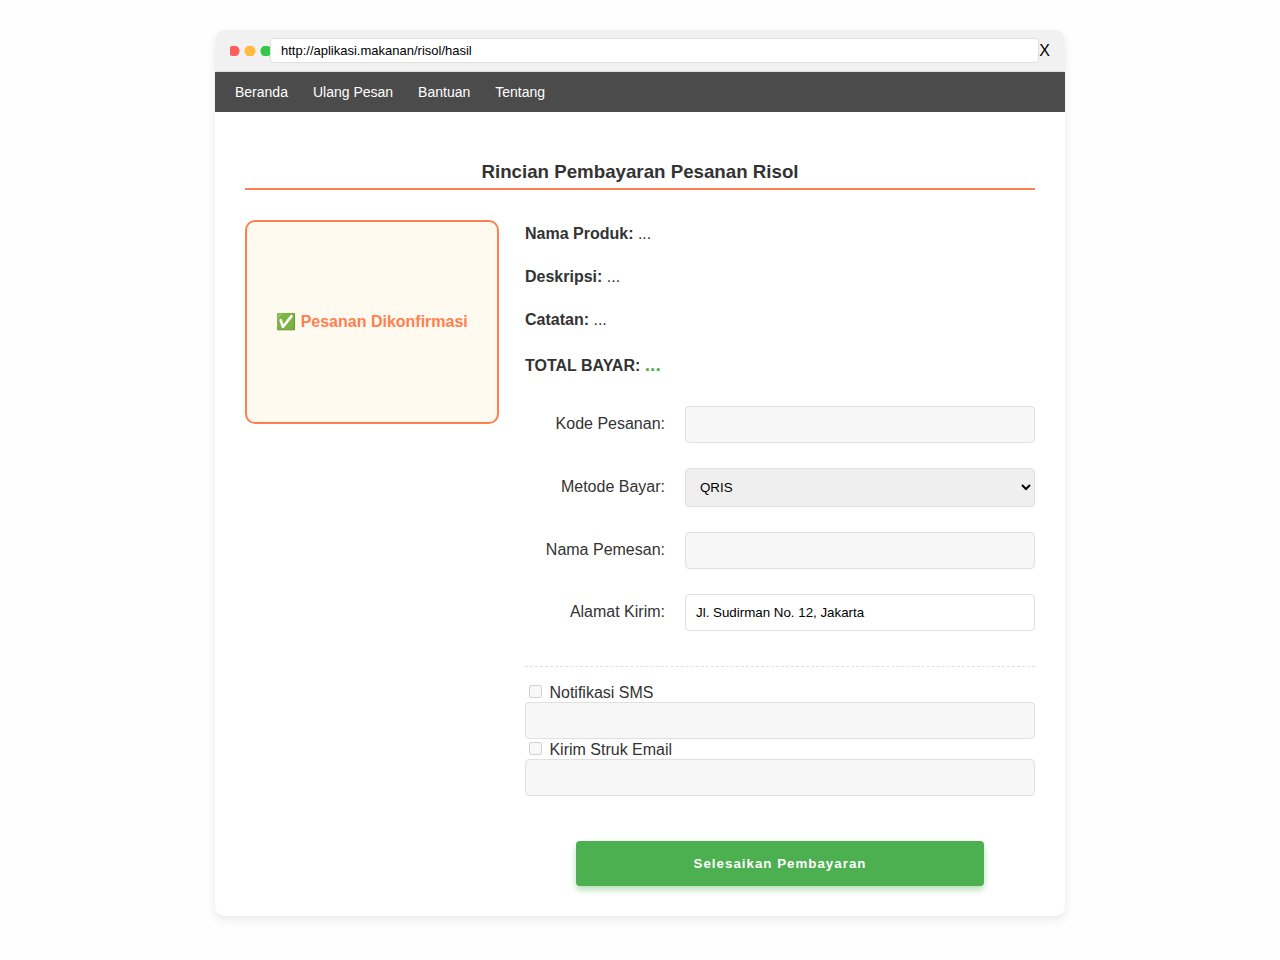
<file: masuk.html>
<!DOCTYPE html>
<html lang="id">
<head>
    <meta charset="UTF-8">
    <meta name="viewport" content="width=device-width, initial-scale=1.0">
    <title>Hasil Pemesanan Risol Mayo</title>
    <link rel="stylesheet" href="mulki.css">
</head>
<body>
    <div class="web-page-mockup">
        <div class="browser-bar">
            <span class="browser-controls"></span>
            <input type="text" value="http://aplikasi.makanan/risol/hasil" class="address-bar">
            <span class="close-btn">X</span>
        </div>
        
        <div class="nav-bar">
            <a href="#">Beranda</a>
            <a href="#">Ulang Pesan</a>
            <a href="#">Bantuan</a>
            <a href="#">Tentang</a>
        </div>
        
        <div class="form-container result-form">
            <h3>Rincian Pembayaran Pesanan Risol</h3>
            <div class="order-result-content">
                <div class="image-upload-section">
                    <div class="image-placeholder">✅ Pesanan Dikonfirmasi</div>
                </div>

                <div class="form-fields-section result-fields">
                    <p><strong>Nama Produk:</strong> <span id="displayTitleName">...</span></p>
                    <p><strong>Deskripsi:</strong> <span id="displayDescription">...</span></p>
                    <p><strong>Catatan:</strong> <span id="displayModel">...</span></p>
                    <p><strong>TOTAL BAYAR:</strong> <span id="displayTotalAmount" class="highlight-total">...</span></p>
                    
                    <div class="input-group">
                        <label for="payToResult">Kode Pesanan:</label>
                        <input type="text" id="payToResult" readonly>
                    </div>

                    <div class="input-group">
                        <label for="paymentType">Metode Bayar:</label>
                        <select id="paymentType">
                            <option value="qris" selected>QRIS</option>
                            <option value="cod">Bayar di Tempat (COD)</option>
                        </select>
                    </div>
                    
                    <div class="input-group">
                        <label for="accountHolderResult">Nama Pemesan:</label>
                        <input type="text" id="accountHolderResult" readonly>
                    </div>

                    <div class="input-group">
                        <label for="accountNoResult">Alamat Kirim:</label>
                        <input type="text" id="accountNoResult" value="Jl. Sudirman No. 12, Jakarta">
                    </div>

                    <div class="communication-options-result">
                        <label>
                            <input type="checkbox" id="checkMobileResult" disabled> Notifikasi SMS
                            <input type="text" id="mobileNumbersResult" readonly>
                        </label>
                        
                        <label>
                            <input type="checkbox" id="checkEmailResult" disabled> Kirim Struk Email
                            <input type="text" id="emailsResult" readonly>
                        </label>
                    </div>

                    <button type="button" class="pay-btn">Selesaikan Pembayaran</button>
                </div>
            </div>
        </div>
    </div>

    <script>
        document.addEventListener('DOMContentLoaded', () => {
            // Ambil data dari kunci yang benar
            const dataString = localStorage.getItem('dataPemesananRisol'); 

            if (dataString) {
                const data = JSON.parse(dataString);
                
                // Isi Detail Produk
                document.getElementById('displayTitleName').textContent = data.titleName;
                document.getElementById('displayDescription').textContent = data.description;
                document.getElementById('displayModel').textContent = data.model;
                document.getElementById('displayTotalAmount').textContent = data.totalAmount;

                // Isi Detail Pembayaran
                document.getElementById('payToResult').value = data.payTo;
                document.getElementById('accountHolderResult').value = data.accountHolder;

                // Isi Detail Komunikasi
                document.getElementById('mobileNumbersResult').value = data.mobileNumbers;
                document.getElementById('emailsResult').value = data.emails;
                
                // Atur status checkbox
                document.getElementById('checkMobileResult').checked = data.isSendMobile;
                document.getElementById('checkEmailResult').checked = data.isSendEmail;
                
            } else {
                console.warn("Data pesanan Risol tidak ditemukan.");
            }
        });
    </script>
</body>
</html>
</file>
<file: mulki.css>
/* ================================================= */
/* GAYA CSS MODERN (styles_makanan.css)              */
/* ================================================= */

/* Variabel CSS dengan Tema Makanan */
:root {
    --warna-utama: #ff7f50;        /* Coral/Orange untuk aksi */
    --warna-sekunder: #4b4b4b;     /* Abu-abu gelap */
    --warna-sukses: #4CAF50;       /* Hijau segar untuk tombol Bayar */
    --warna-latar-terang: #fefefe; /* Latar belakang bersih */
    --warna-teks-gelap: #333;      /* Teks utama */
    --warna-border: #e0e0e0;       /* Border lembut */
    --bayangan-ringan: 0 4px 10px rgba(0, 0, 0, 0.08);
    --radius-kecil: 4px;
    --radius-sedang: 10px;
}

/* Reset Umum dan Styling Body */
body {
    font-family: 'Poppins', 'Segoe UI', sans-serif; /* Menggunakan font modern */
    background-color: var(--warna-latar-terang);
    margin: 0;
    padding: 30px 0;
    display: flex;
    justify-content: center;
    align-items: flex-start;
    min-height: 100vh;
}

/* Container Utama */
.web-page-mockup {
    width: 850px;
    max-width: 95%;
    background-color: white;
    box-shadow: var(--bayangan-ringan);
    border-radius: var(--radius-sedang);
    overflow: hidden;
}

/* Bilah Browser */
.browser-bar {
    background-color: #f1f1f1;
    border-bottom: 1px solid var(--warna-border);
    padding: 8px 15px;
    display: flex;
    align-items: center;
}

.browser-controls {
    width: 40px;
    height: 10px;
    background: radial-gradient(circle at 10% 50%, #fc605c 5px, transparent 6px), 
                radial-gradient(circle at 50% 50%, #fdbc40 5px, transparent 6px), 
                radial-gradient(circle at 90% 50%, #34c749 5px, transparent 6px);
    background-size: 100% 100%;
}

.address-bar {
    flex-grow: 1;
    border: 1px solid var(--warna-border);
    padding: 4px 10px;
    background-color: white;
    font-size: 13px;
    border-radius: var(--radius-kecil);
}

/* Bilah Navigasi */
.nav-bar {
    background-color: var(--warna-sekunder);
    padding: 12px 20px;
    display: flex;
    gap: 25px;
}

.nav-bar a {
    text-decoration: none;
    color: white;
    font-size: 14px;
    transition: color 0.3s ease;
}

.nav-bar a:hover {
    color: var(--warna-utama);
}

/* Kontainer Form */
.form-container {
    padding: 30px;
}

.form-container h3 {
    text-align: center;
    color: var(--warna-teks-gelap);
    margin-bottom: 30px;
    font-weight: 600;
    border-bottom: 2px solid var(--warna-utama);
    display: inline-block;
    padding-bottom: 5px;
    margin-left: auto;
    margin-right: auto;
    display: block;
}

.form-row, .order-result-content {
    display: flex;
    gap: 30px;
}

/* Bagian Upload Gambar/Ilustrasi */
.image-upload-section {
    min-width: 250px;
    max-width: 250px;
    text-align: center;
}

.image-placeholder {
    width: 100%;
    height: 200px;
    border: 2px solid var(--warna-utama);
    background-color: #fffaf0; /* Latar belakang krem lembut */
    margin-bottom: 15px;
    border-radius: var(--radius-sedang);
    display: flex;
    justify-content: center;
    align-items: center;
    color: var(--warna-utama);
    font-size: 16px;
    font-weight: 600;
}

.image-upload-section button {
    padding: 8px 15px;
    background-color: var(--warna-sekunder);
    color: white;
    border: none;
    border-radius: var(--radius-kecil);
    cursor: pointer;
}

/* Bagian Input Form */
.form-fields-section {
    flex-grow: 1;
    display: grid;
    grid-template-columns: 140px 1fr; 
    gap: 15px 20px; 
    align-items: center;
}

.form-fields-section label {
    text-align: right;
    font-weight: 500;
    color: var(--warna-teks-gelap);
}

.form-fields-section input[type="text"],
.form-fields-section select {
    padding: 10px;
    border: 1px solid var(--warna-border);
    width: 100%;
    box-sizing: border-box;
    border-radius: var(--radius-kecil);
}

.form-fields-section input[type="text"]:focus,
.form-fields-section select:focus {
    border-color: var(--warna-utama);
    box-shadow: 0 0 0 0.2rem rgba(255, 127, 80, 0.2);
    outline: none;
}

.instruction-text {
    grid-column: 2 / 3;
    font-size: 0.85em;
    color: var(--warna-sekunder);
}

/* Opsi Komunikasi */
.communication-options {
    grid-column: 1 / 3; 
    margin-top: 15px;
    border-top: 1px dashed var(--warna-border);
    padding-top: 15px;
}

.communication-options label {
    display: flex;
    align-items: center;
    justify-content: flex-start;
    text-align: left;
    font-weight: 400;
    gap: 8px;
    margin-bottom: 8px;
}

.communication-options input[type="text"] {
    margin-bottom: 15px;
}

.generate-link-btn {
    grid-column: 2 / 3;
    justify-self: end;
    padding: 12px 25px;
    background-color: var(--warna-utama);
    color: white;
    border: none;
    border-radius: var(--radius-kecil);
    cursor: pointer;
    font-weight: 600;
    transition: background-color 0.3s ease;
}

.generate-link-btn:hover {
    background-color: #e56d44;
}


/* --- Styling untuk Form Hasil Pemesanan Makanan (hasil_makanan.html) --- */

.result-fields p {
    margin: 5px 0;
    padding: 0;
    font-size: 1em;
    grid-column: 1 / 3;
    color: var(--warna-teks-gelap);
}

.highlight-total {
    font-size: 1.2em;
    font-weight: 700;
    color: var(--warna-sukses); /* Hijau untuk menyorot total */
}

/* Grouping untuk input di form hasil */
.result-fields .input-group {
    display: grid;
    grid-template-columns: 140px 1fr;
    gap: 10px 20px;
    align-items: center;
    margin-top: 10px;
    grid-column: 1 / 3;
}

/* Input read-only */
.result-fields input[readonly] {
    background-color: #f7f7f7;
}

/* Opsi Komunikasi (Form Hasil) */
.communication-options-result {
    grid-column: 1 / 3;
    margin-top: 20px;
    border-top: 1px dashed var(--warna-border);
    padding-top: 15px;
}

.pay-btn {
    grid-column: 1 / 3;
    width: 80%;
    margin: 30px auto 0 auto;
    padding: 15px 25px;
    background-color: var(--warna-sukses); 
    color: white;
    border: none;
    border-radius: var(--radius-kecil);
    cursor: pointer;
    font-weight: 700;
    letter-spacing: 1px;
    transition: background-color 0.3s ease;
    box-shadow: 0 4px 6px rgba(76, 175, 80, 0.4);
}

.pay-btn:hover {
    background-color: #388e3c;
}

/* --- Penyesuaian CSS untuk Gambar Produk --- */

/* Sembunyikan placeholder jika ada gambar */
.image-upload-section .image-placeholder {
    /* Atur agar placeholder terlihat sebelum gambar dimuat atau jika gambar tidak ada */
    display: flex; 
    /* Hapus jika Anda ingin menggunakan gambar sebagai satu-satunya elemen */
    /* Jika Anda ingin menggunakan gambar, Anda bisa sembunyikan placeholder-nya */
}

/* Style untuk tag IMG produk */
.image-upload-section .product-image {
    width: 100%;
    height: 200px;
    object-fit: cover; /* Memastikan gambar memenuhi area tanpa terdistorsi */
    border-radius: var(--radius-sedang);
    border: 1px solid var(--warna-border);
    margin-bottom: 15px;
}
</file>
